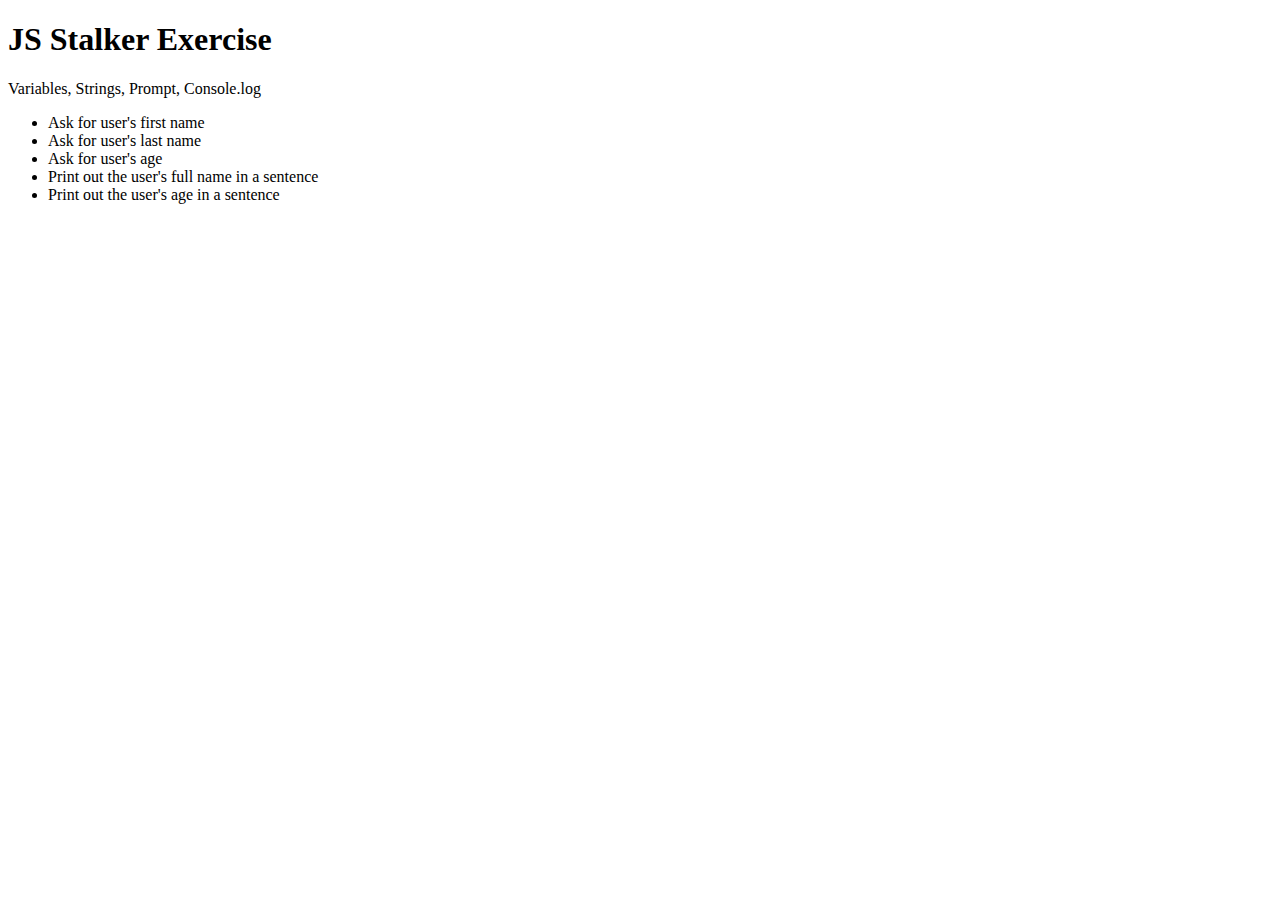
<file: assignment9/index.html>
<!DOCType html>
<html>
    <head>
        <title>Javascript exercise</title>
        <script src="script.js" type="text/javascript"></script>
    </head>    
    <body>
        <h1>JS Stalker Exercise</h1>
        
        <p>Variables, Strings, Prompt, Console.log</p>
        
        <ul>
            <li>Ask for user's first name</li>
            <li>Ask for user's last name</li>
            <li>Ask for user's age</li>
            <li>Print out the user's full name in a sentence</li>
            <li>Print out the user's age in a sentence</li>            
        </ul>
    </body>
</html>
</file>
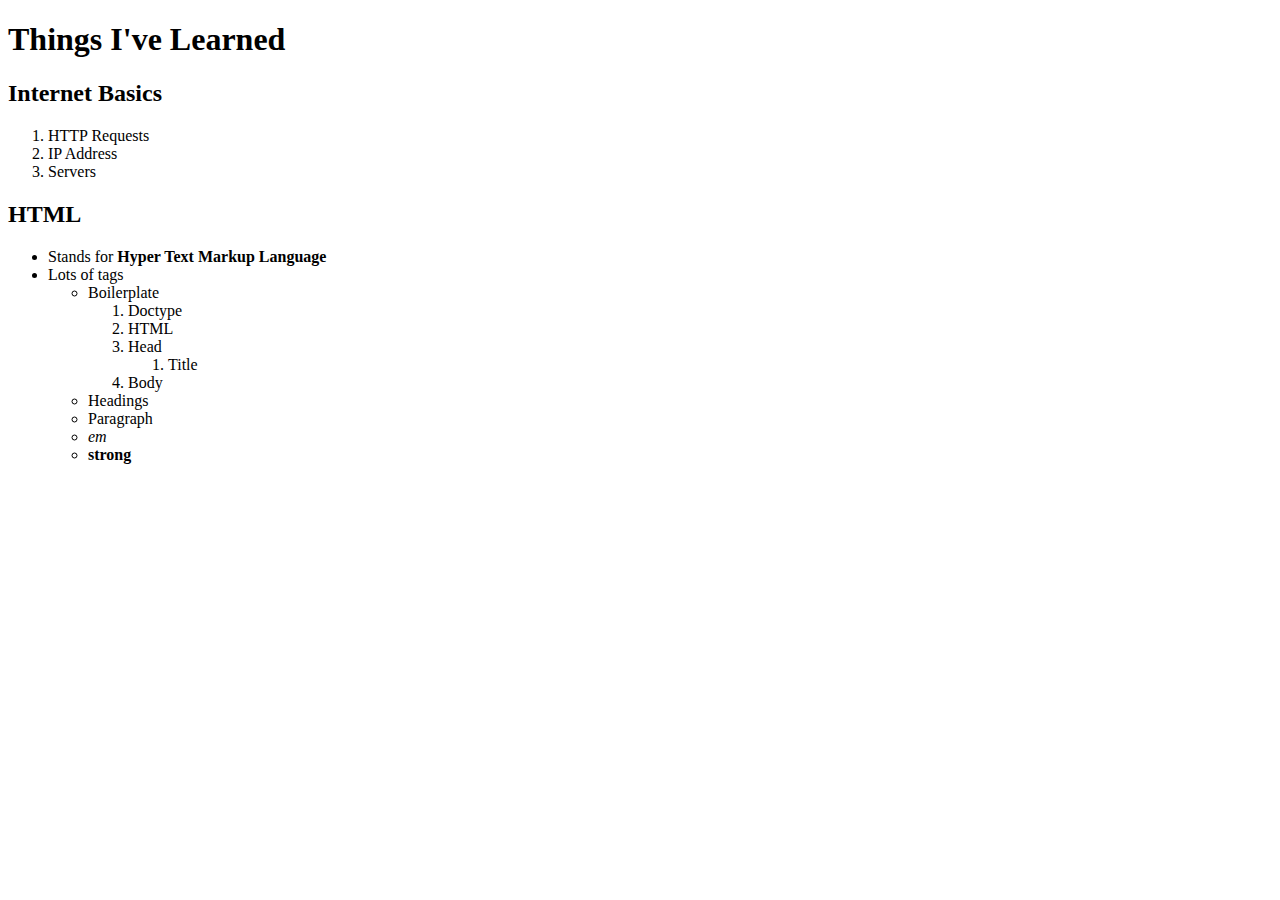
<file: assignment1/assignment1-lists.html>
<!DOCType html>
<html>
    <head>
        <title>Things I've Learned</title>
    </head>
    <body>
        <h1>Things I've Learned</h1>
        
        <h2>Internet Basics</h2>
        
        <ol>
            <li>HTTP Requests</li>
            <li>IP Address</li>
            <li>Servers</li>
        </ol>
        
        <h2>HTML</h2>
        
        <ul>
            <li>Stands for <strong>Hyper Text Markup Language</strong></li>
            <li>Lots of tags</li>
            <ul>
                <li>Boilerplate</li>            
                <ol>
                    <li>Doctype</li>
                    <li>HTML</li>
                    <li>Head</li>
                    <ol>
                        <li>Title</li>
                    </ol>
                    <li>Body</li>
                </ol>
                <li>Headings</li>
                <li>Paragraph</li>
                <li><em>em</em></li>
                <li><strong>strong</strong></li>
            </ul>    
        </ul>
    </body>
</html>
</file>
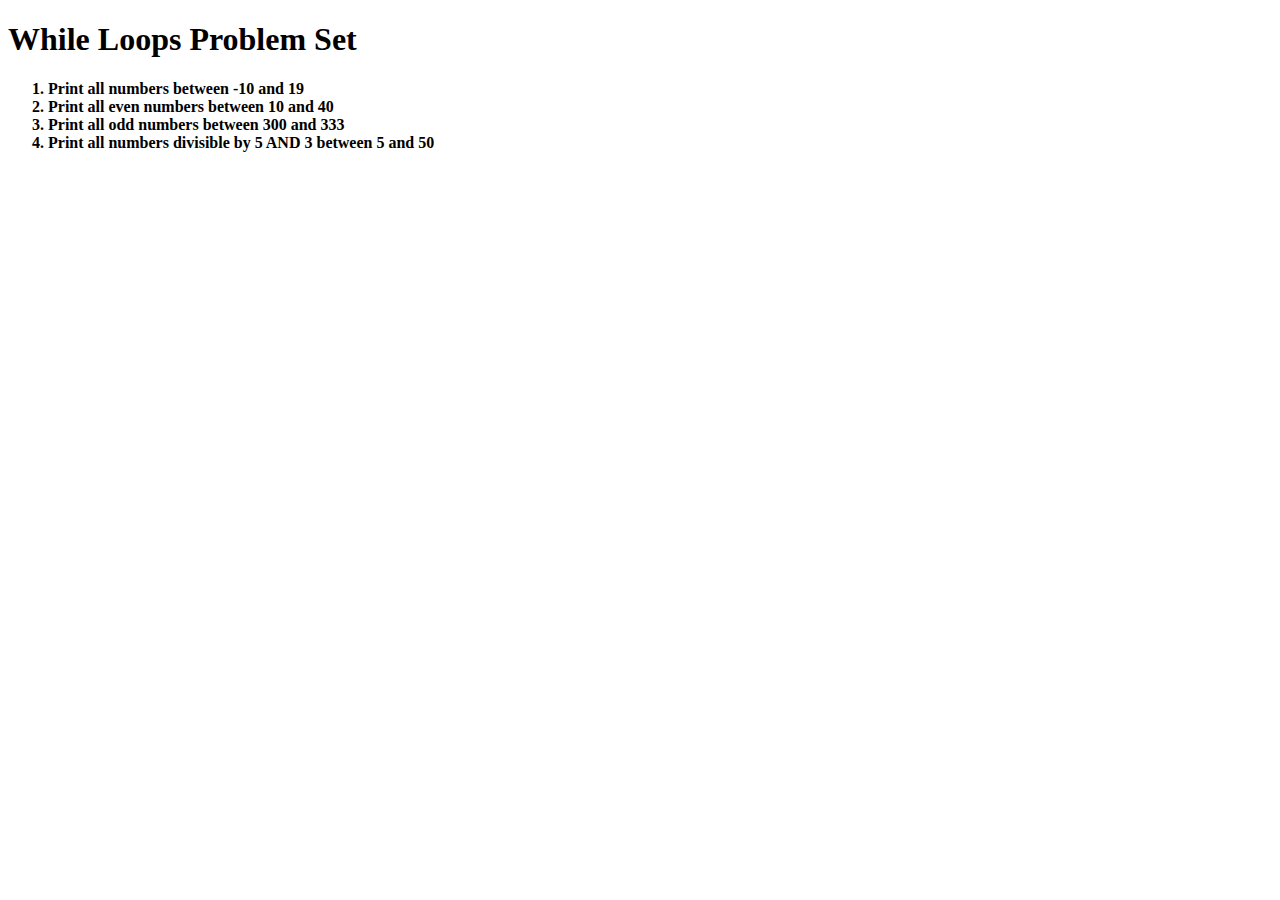
<file: assignment10/while_loop.html>
<!DOCType html>
<html>
    <head>
        <title>While loop</title>
        
    </head>
    <body>
        <strong>
            <h1>While Loops Problem Set</h1>

            <ol>
                <li>Print all numbers between -10 and 19</li>
                <li>Print all even numbers between 10 and 40</li>
                <li>Print all odd numbers between 300 and 333</li>
                <li>Print all numbers divisible by 5 AND 3 between 5 and 50</li>
            </ol>
        </strong>   
        
        <script type="text/javascript" src="loop.js"></script>
    </body>
</html>
</file>
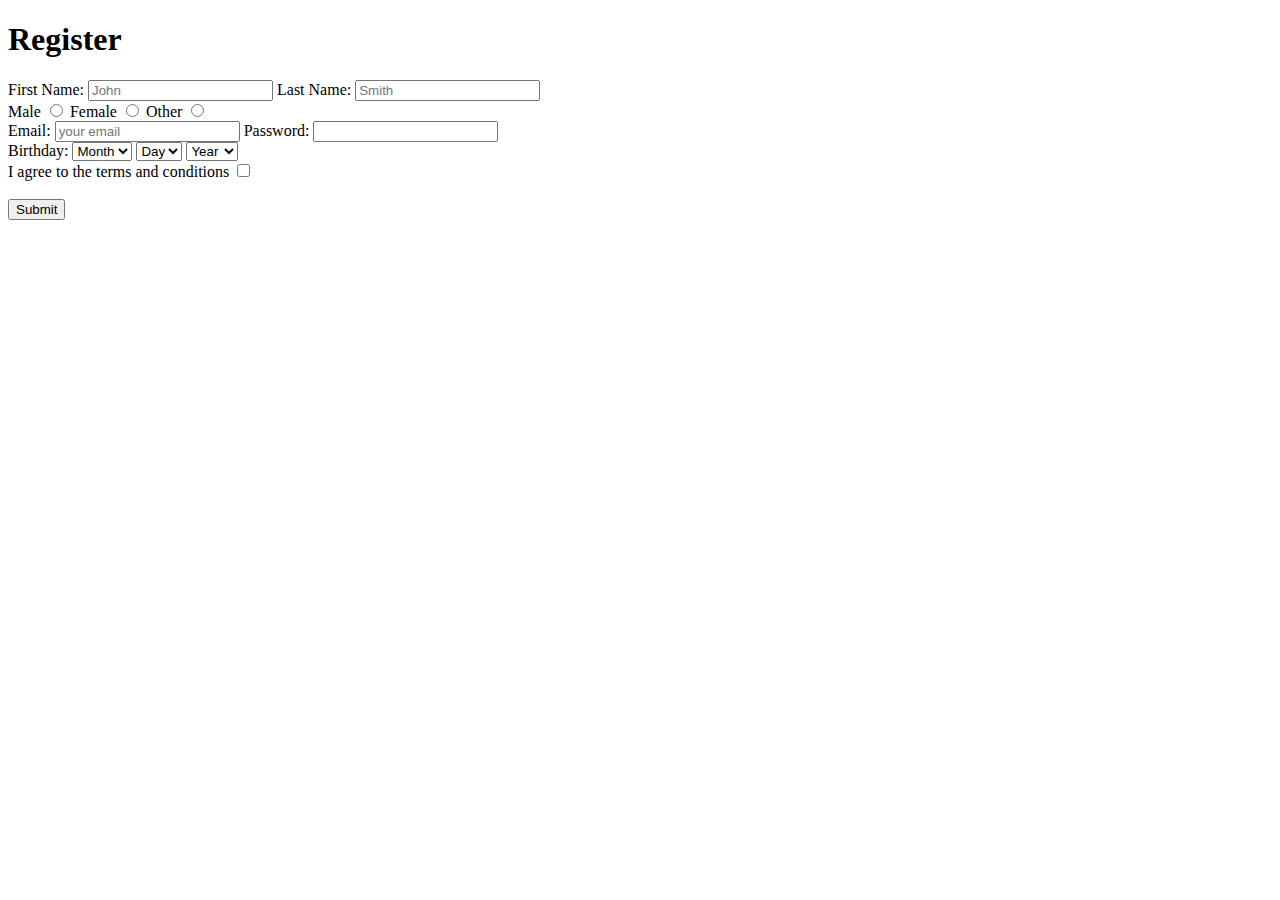
<file: assignment4/assignment4-form.html>
<!DOCType html>
<html>
    <head>
        <title>Assignment #4</title>
    </head>
    
    <body>
        <h1>Register</h1>
        
        <form>
            <!--name-->
            <label for="first">First Name:</label>
            <input name="first" id="first" type="text" placeholder="John" required>
            
            <label for="last">Last Name:</label>
            <input name="last" id="last" type="text" placeholder="Smith" required>
            
            <!--Gender-->
            <div>                
                <label for="male">Male</label>
                <input name="gender" id="male" type="radio" value="male">

                <label for="female">Female</label>
                <input name="gender" id="female" type="radio" value="female">

                <label for="other">Other</label>
                <input name="gender" id="other" type="radio" value="other">
            </div>
            
            <!--email/password-->
            <div>
                <label for="email">Email:</label>
                <input name="email" id="email" type="email" placeholder="your email" required>

                <label for="password">Password:</label>
                <input name="password" id="password" type="password" required maxlength="10" minlength="5">
            </div>
                        
            <!--Birthday-->
            <div>
                <label>
                    Birthday:
                    <select name="month">
                        <option>Month</option>
                        <option>Jan</option>
                        <option>Feb</option>
                        <option>Mar</option>
                    </select>
                    <select name="day">
                        <option>Day</option>
                        <option>01</option> 
                        <option>02</option>
                        <option>03</option>
                    </select>
                    <select name="year">
                        <option>Year</option>
                        <option>1992</option>
                        <option>1993</option>
                        <option>1994</option>
                    </select>
                </label>    
            </div>    
                        
            <!--Terms and conditions-->
            <div>
                <label for="terms">I agree to the terms and conditions</label>
                <input name="terms" id="terms" type="checkbox">
            </div>    
            
            <br>
            <!--Submit button-->
            <button>Submit</button>
        </form>
    </body>
</html>
</file>
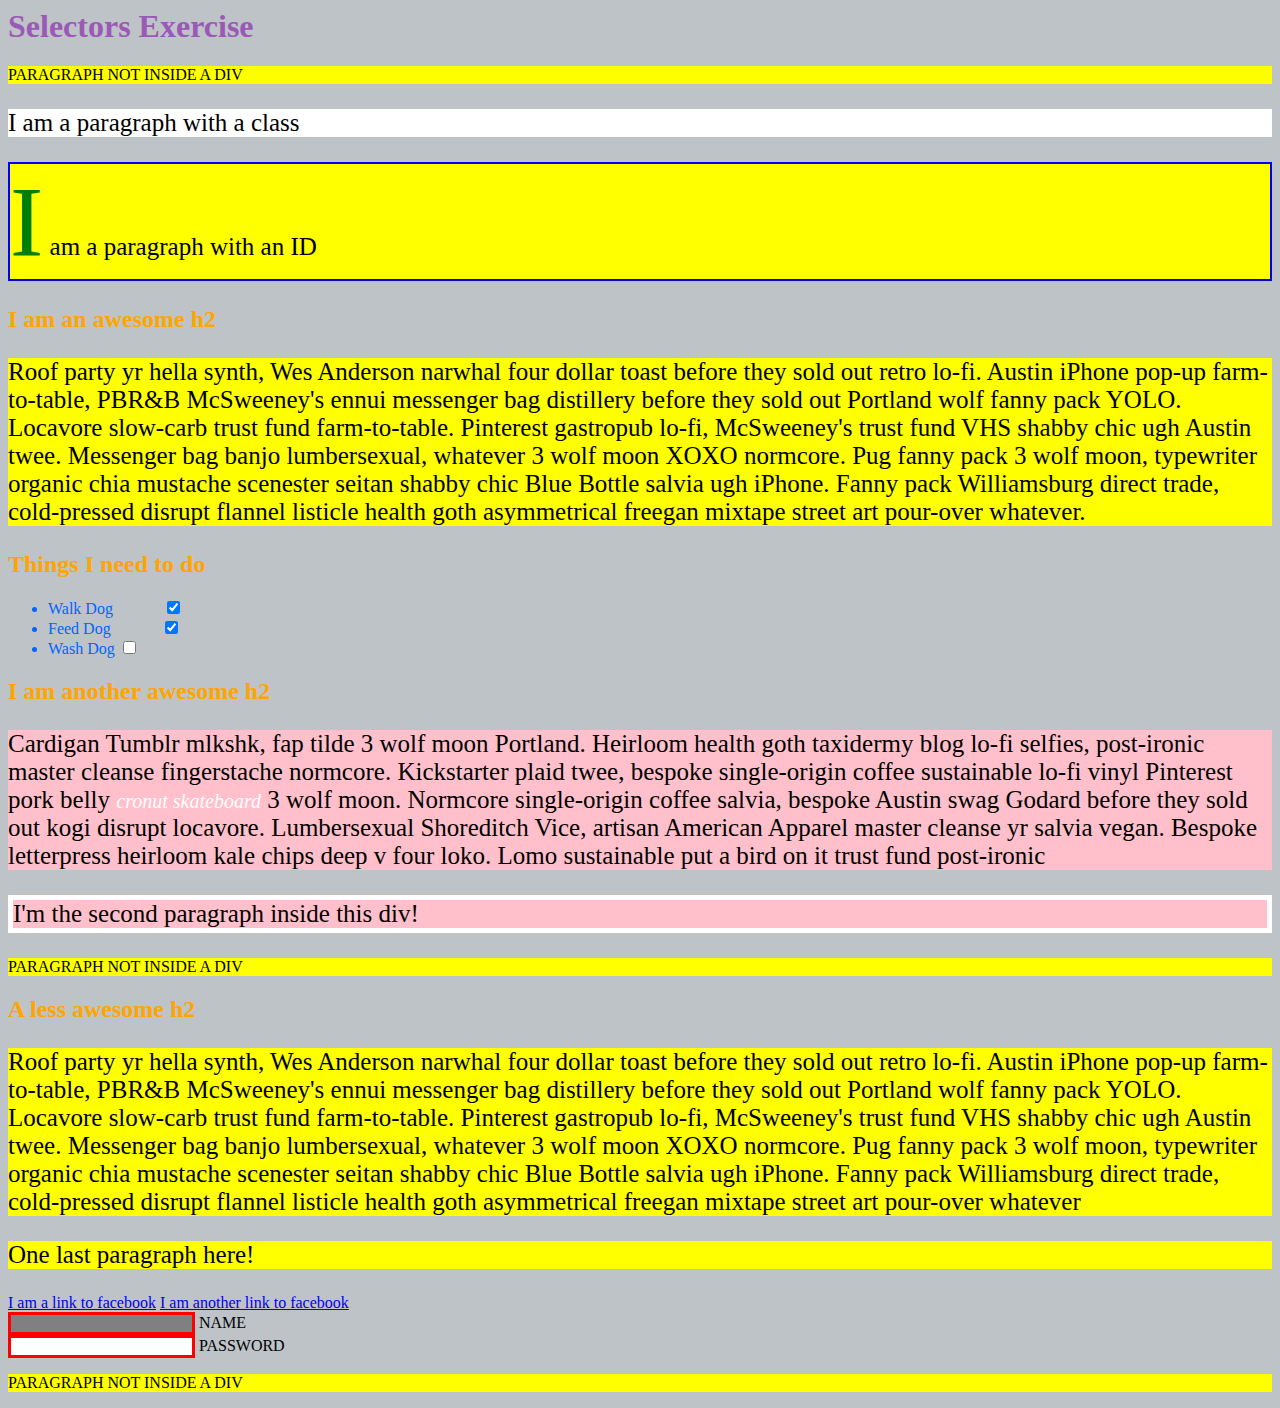
<file: assignment5/selectorsExercise.html>
<html>
<head>
  <meta charset="UTF-8">
  <title>Selectors Exercise</title>
  <link rel="stylesheet" type="text/css" href="selectors.css">
</head>
<body>
  <h1>Selectors Exercise</h1>

<p>PARAGRAPH NOT INSIDE A DIV</p>

<div>
  <p class="hello">I am a paragraph with a class</p>
  <p id="special">I am a paragraph with an ID</p>

  <h2>I am an awesome h2</h2>
  
  
  <p>Roof party yr hella synth, Wes Anderson narwhal four dollar toast before they sold out retro lo-fi. Austin iPhone pop-up farm-to-table, PBR&B McSweeney's ennui messenger bag distillery before they sold out Portland wolf fanny pack YOLO. Locavore slow-carb trust fund farm-to-table. Pinterest gastropub lo-fi, McSweeney's trust fund VHS shabby chic ugh Austin twee. Messenger bag banjo lumbersexual, whatever 3 wolf moon XOXO normcore. Pug fanny pack 3 wolf moon, typewriter organic chia mustache scenester seitan shabby chic Blue Bottle salvia ugh iPhone. Fanny pack Williamsburg direct trade, cold-pressed disrupt flannel listicle health goth asymmetrical freegan mixtape street art pour-over whatever.</p>

</div>

<div>
  <h2>Things I need to do</h2>

  <ul>
    <li>Walk Dog <input type="checkbox" checked> </li>
    <li>Feed Dog <input type="checkbox" checked> </li>
    <li>Wash Dog <input type="checkbox"></li>
  </ul>
</div>

<div>
  <h2>I am another awesome h2</h2>

  <p>Cardigan Tumblr mlkshk, fap tilde 3 wolf moon Portland. Heirloom health goth taxidermy blog lo-fi selfies, post-ironic master cleanse fingerstache normcore. Kickstarter plaid twee, bespoke single-origin coffee sustainable lo-fi vinyl Pinterest pork belly <em>cronut skateboard</em> 3 wolf moon. Normcore single-origin coffee salvia, bespoke Austin swag Godard before they sold out kogi disrupt locavore. Lumbersexual Shoreditch Vice, artisan American Apparel master cleanse yr salvia vegan. Bespoke letterpress heirloom kale chips deep v four loko. Lomo sustainable put a bird on it trust fund post-ironic</p>

  <p>I'm the second paragraph inside this div!</p>
</div>

<p>PARAGRAPH NOT INSIDE A DIV</p>


<div>
  <h2>A less awesome h2</h2>

  <p>Roof party yr hella synth, Wes Anderson narwhal four dollar toast before they sold out retro lo-fi. Austin iPhone pop-up farm-to-table, PBR&B McSweeney's ennui messenger bag distillery before they sold out Portland wolf fanny pack YOLO. Locavore slow-carb trust fund farm-to-table. Pinterest gastropub lo-fi, McSweeney's trust fund VHS shabby chic ugh Austin twee. Messenger bag banjo lumbersexual, whatever 3 wolf moon XOXO normcore. Pug fanny pack 3 wolf moon, typewriter organic chia mustache scenester seitan shabby chic Blue Bottle salvia ugh iPhone. Fanny pack Williamsburg direct trade, cold-pressed disrupt flannel listicle health goth asymmetrical freegan mixtape street art pour-over whatever</p>

  <p>One last paragraph here!</p>

  <a href="http://www.facebook.com">I am a link to facebook</a>
  <a href="http://www.facebook.com">I am another link to facebook</a>
  <br>

  <input type="text" name="name" /><label> Name</label><br/>
  <input type="password" name="password" /><label> Password</label><br/>

</div>

<p>PARAGRAPH NOT INSIDE A DIV</p>

</body>
</html>
</file>
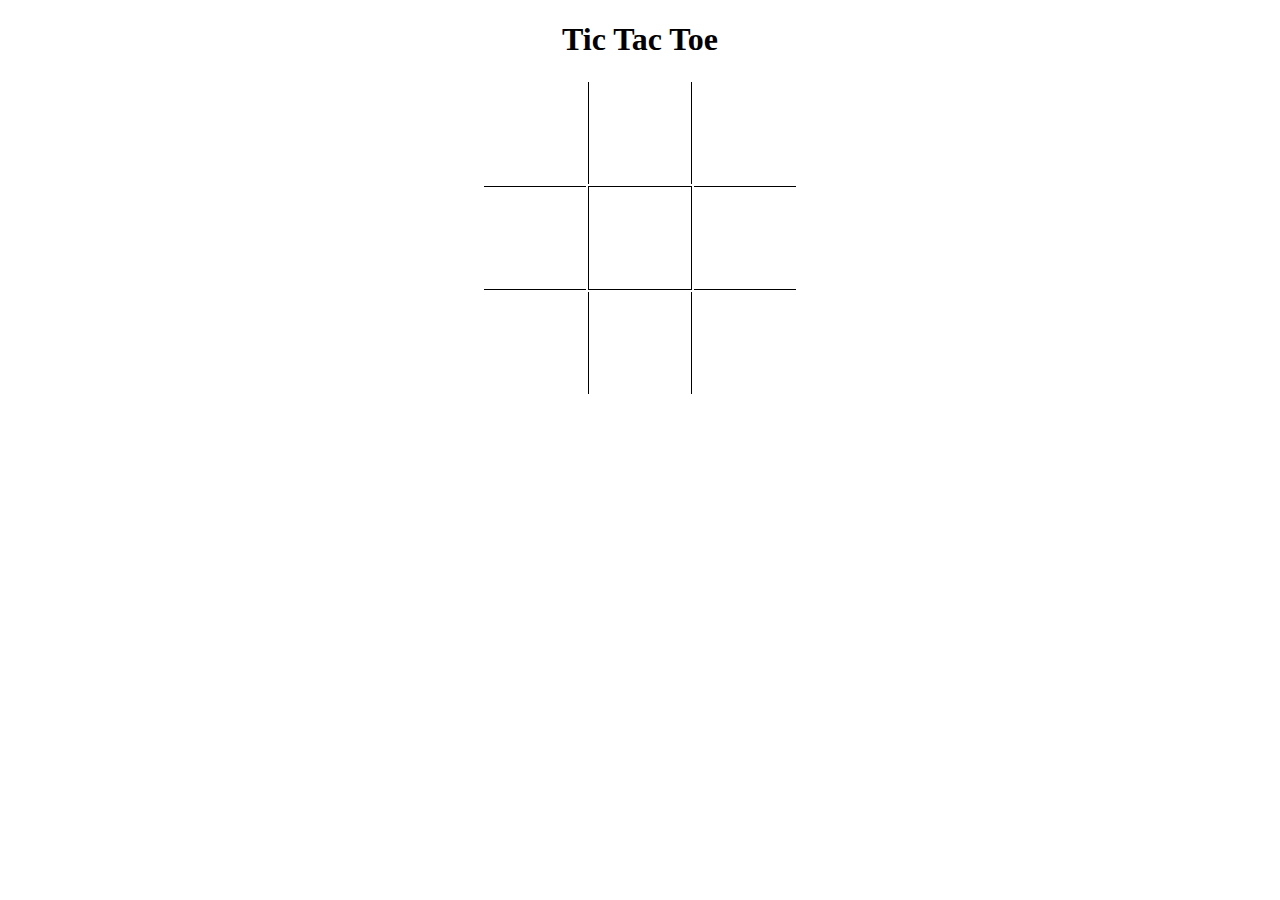
<file: assignment6/assignment6-borders.html>
<!DOCType html>
<html>
    <head>
        <title>Tic Tac Toe</title>
        <link rel="stylesheet" type="text/css" href="selectors.css">
    </head>
    <body>
        
        <h1>Tic Tac Toe</h1>
        
        <table>
            <tr>
                <td></td>
                <td class="vertical"></td>
                <td></td>
            </tr>
            <tr>
                <td class="horizontal"></td>
                <td class="vertical horizontal"></td>
                <td class="horizontal"></td>
            </tr>
            <tr>
                <td></td>
                <td class="vertical"></td>
                <td></td>
            </tr>
        </table>
    </body>
</html>
</file>
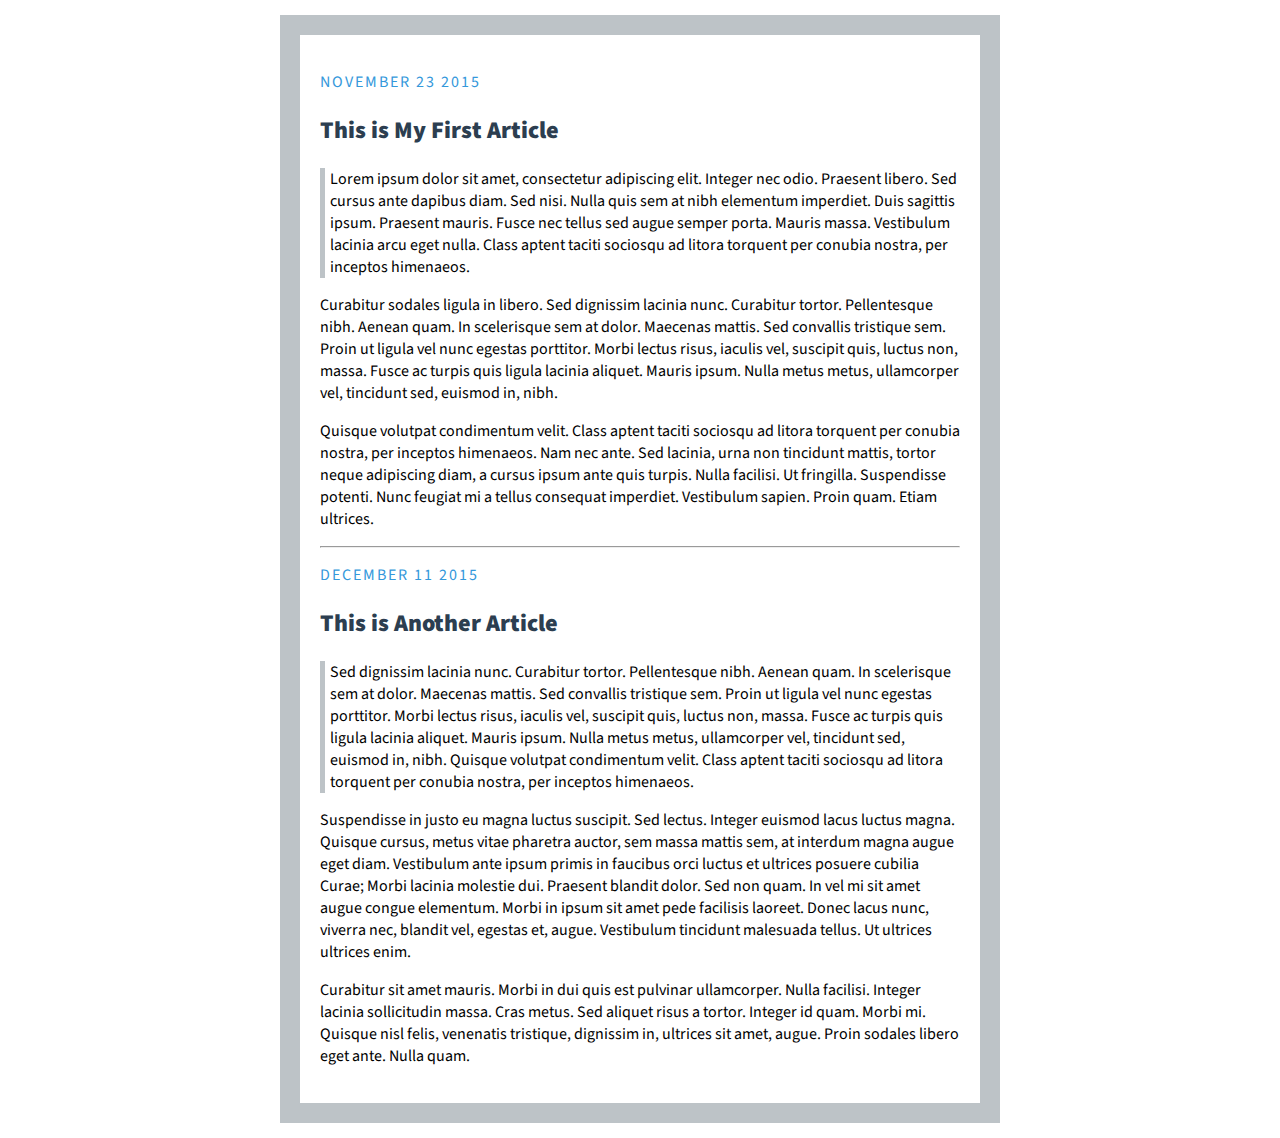
<file: assignment8/blog.html>
<!DOCType html>
<html>
    <head>
        <title>My Blog</title>
        <link rel="stylesheet" type="text/css" href="styles.css">
        <link href="https://fonts.googleapis.com/css?family=Source+Sans+Pro:400" rel="stylesheet">
    </head>
    <body>
        <p class="date">November 23 2015</p>
        
        <h2><strong>This is My First Article</strong></h1>
        
        <p class="first_paragraph">Lorem ipsum dolor sit amet, consectetur adipiscing elit. Integer nec odio. Praesent libero. Sed cursus ante dapibus diam. Sed nisi. Nulla quis sem at nibh elementum imperdiet. Duis sagittis ipsum. Praesent mauris. Fusce nec tellus sed augue semper porta. Mauris massa. Vestibulum lacinia arcu eget nulla. Class aptent taciti sociosqu ad litora torquent per conubia nostra, per inceptos himenaeos. </p>

        <p>Curabitur sodales ligula in libero. Sed dignissim lacinia nunc. Curabitur tortor. Pellentesque nibh. Aenean quam. In scelerisque sem at dolor. Maecenas mattis. Sed convallis tristique sem. Proin ut ligula vel nunc egestas porttitor. Morbi lectus risus, iaculis vel, suscipit quis, luctus non, massa. Fusce ac turpis quis ligula lacinia aliquet. Mauris ipsum. Nulla metus metus, ullamcorper vel, tincidunt sed, euismod in, nibh. </p>

        <p>Quisque volutpat condimentum velit. Class aptent taciti sociosqu ad litora torquent per conubia nostra, per inceptos himenaeos. Nam nec ante. Sed lacinia, urna non tincidunt mattis, tortor neque adipiscing diam, a cursus ipsum ante quis turpis. Nulla facilisi. Ut fringilla. Suspendisse potenti. Nunc feugiat mi a tellus consequat imperdiet. Vestibulum sapien. Proin quam. Etiam ultrices. </p>
        
        <hr>
        
        <p class="date">December 11 2015</p>
        
        <h2><strong>This is Another Article</strong></h1>
        
        <p class="first_paragraph">Sed dignissim lacinia nunc. Curabitur tortor. Pellentesque nibh. Aenean quam. In scelerisque sem at dolor. Maecenas mattis. Sed convallis tristique sem. Proin ut ligula vel nunc egestas porttitor. Morbi lectus risus, iaculis vel, suscipit quis, luctus non, massa. Fusce ac turpis quis ligula lacinia aliquet. Mauris ipsum. Nulla metus metus, ullamcorper vel, tincidunt sed, euismod in, nibh. Quisque volutpat condimentum velit. Class aptent taciti sociosqu ad litora torquent per conubia nostra, per inceptos himenaeos. </p>
        
        <p>Suspendisse in justo eu magna luctus suscipit. Sed lectus. Integer euismod lacus luctus magna. Quisque cursus, metus vitae pharetra auctor, sem massa mattis sem, at interdum magna augue eget diam. Vestibulum ante ipsum primis in faucibus orci luctus et ultrices posuere cubilia Curae; Morbi lacinia molestie dui. Praesent blandit dolor. Sed non quam. In vel mi sit amet augue congue elementum. Morbi in ipsum sit amet pede facilisis laoreet. Donec lacus nunc, viverra nec, blandit vel, egestas et, augue. Vestibulum tincidunt malesuada tellus. Ut ultrices ultrices enim. </p>

        <p>Curabitur sit amet mauris. Morbi in dui quis est pulvinar ullamcorper. Nulla facilisi. Integer lacinia sollicitudin massa. Cras metus. Sed aliquet risus a tortor. Integer id quam. Morbi mi. Quisque nisl felis, venenatis tristique, dignissim in, ultrices sit amet, augue. Proin sodales libero eget ante. Nulla quam. </p>
    </body>
</html>
</file>
<file: assignment5/selectors.css>
/* Style the HTML elements according to the following instructions. 
DO NOT ALTER THE EXISTING HTML TO DO THIS.  WRITE ONLY CSS!

/* Give the <body> element a background of #bdc3c7*/
body {
    background: #bdc3c7;
}

/* Make the <h1> element #9b59b6*/
h1 {
    color: #9b59b6;
}

/* Make all <h2> elements orange */
h2 {
    color: orange;
}

/* Make all <li> elements blue(pick your own hexadecimal blue)*/ 
li {
    color: #0066ff;
}

/*Change the background on every paragraph to be yellow*/
p {
    background-color: yellow;
}

/*Make all inputs have a 3px red border*/
input {
    border: 3px red solid;
}

/* Give everything with the class 'hello' a white background*/
.hello {
    background-color: white;
}

/* Give the element with id 'special' a 2px solid blue border(pick your own rgb blue)*/
#special {
    border: 2px rgb(0, 0, 255) solid;
}

/*Make all the <p>'s that are nested inside of divs 25px font(font-size: 25px)*/
div p {
    font-size: 25px;
}

/*Make only inputs with type 'text' have a gray background*/
input[type='text'] {
    background-color: gray;
}

/* Give both <p>'s inside the 3rd <div> a pink background*/
div:nth-of-type(3) p {
    background-color: pink;
}

/* Give the 2nd <p> inside the 3rd <div> a 5px white border*/
div:nth-of-type(3) p:nth-of-type(2) {
    border: 5px white solid;
}

/* Make the <em> in the 3rd <div> element white and 20px font(font-size:20px)*/
div:nth-of-type(3) em {
    color: white;
    font-size: 20px;
}


/*BONUS CHALLENGES*/
/*You may need to research some other selectors and properties*/

/*Make all "checked" checkboxes have a left margin of 50px(margin-left: 50px)*/
input:checked {
    margin-left: 50px;
}

/* Make the <label> elements all UPPERCASE without changing the HTML(definitely look this one up*/
label {
    text-transform: uppercase;
}

/*Make the first letter of the element with id 'special' green and 100px font size(font-size: 100)*/
#special:first-letter {
    color: green;
    font-size: 100px;
}

/*Make the <h1> element's color change to blue when hovered over */
h1:hover {
    color: blue;
}

/*Make the <a> element's that have been visited gray */
a:visited {
    color: gray;
}
</file>
<file: assignment6/selectors.css>
body {
    text-align: center;
}

table {
    margin: auto;
}

td{    
    width: 100px;
    height: 100px;
}

.vertical {    
    border-left: 1px black solid;
    border-right: 1px black solid;
}

.horizontal {
    border-top: 1px black solid;
    border-bottom: 1px black solid;
}
</file>
<file: assignment8/styles.css>
body {
    width: 50%;
    margin: 15px auto;
    border: 20px #bdc3c7 solid;
    padding: 20px;
    font-family: "Source Sans Pro";
}

h2 {
    color: #2c3e50;
}

.date {
    color: #3498db;
    text-transform: uppercase;
    letter-spacing: 2px;
}

.first_paragraph {
    border-left: 5px #bdc3c7 solid;
    padding-left: 5px;
}
</file>
